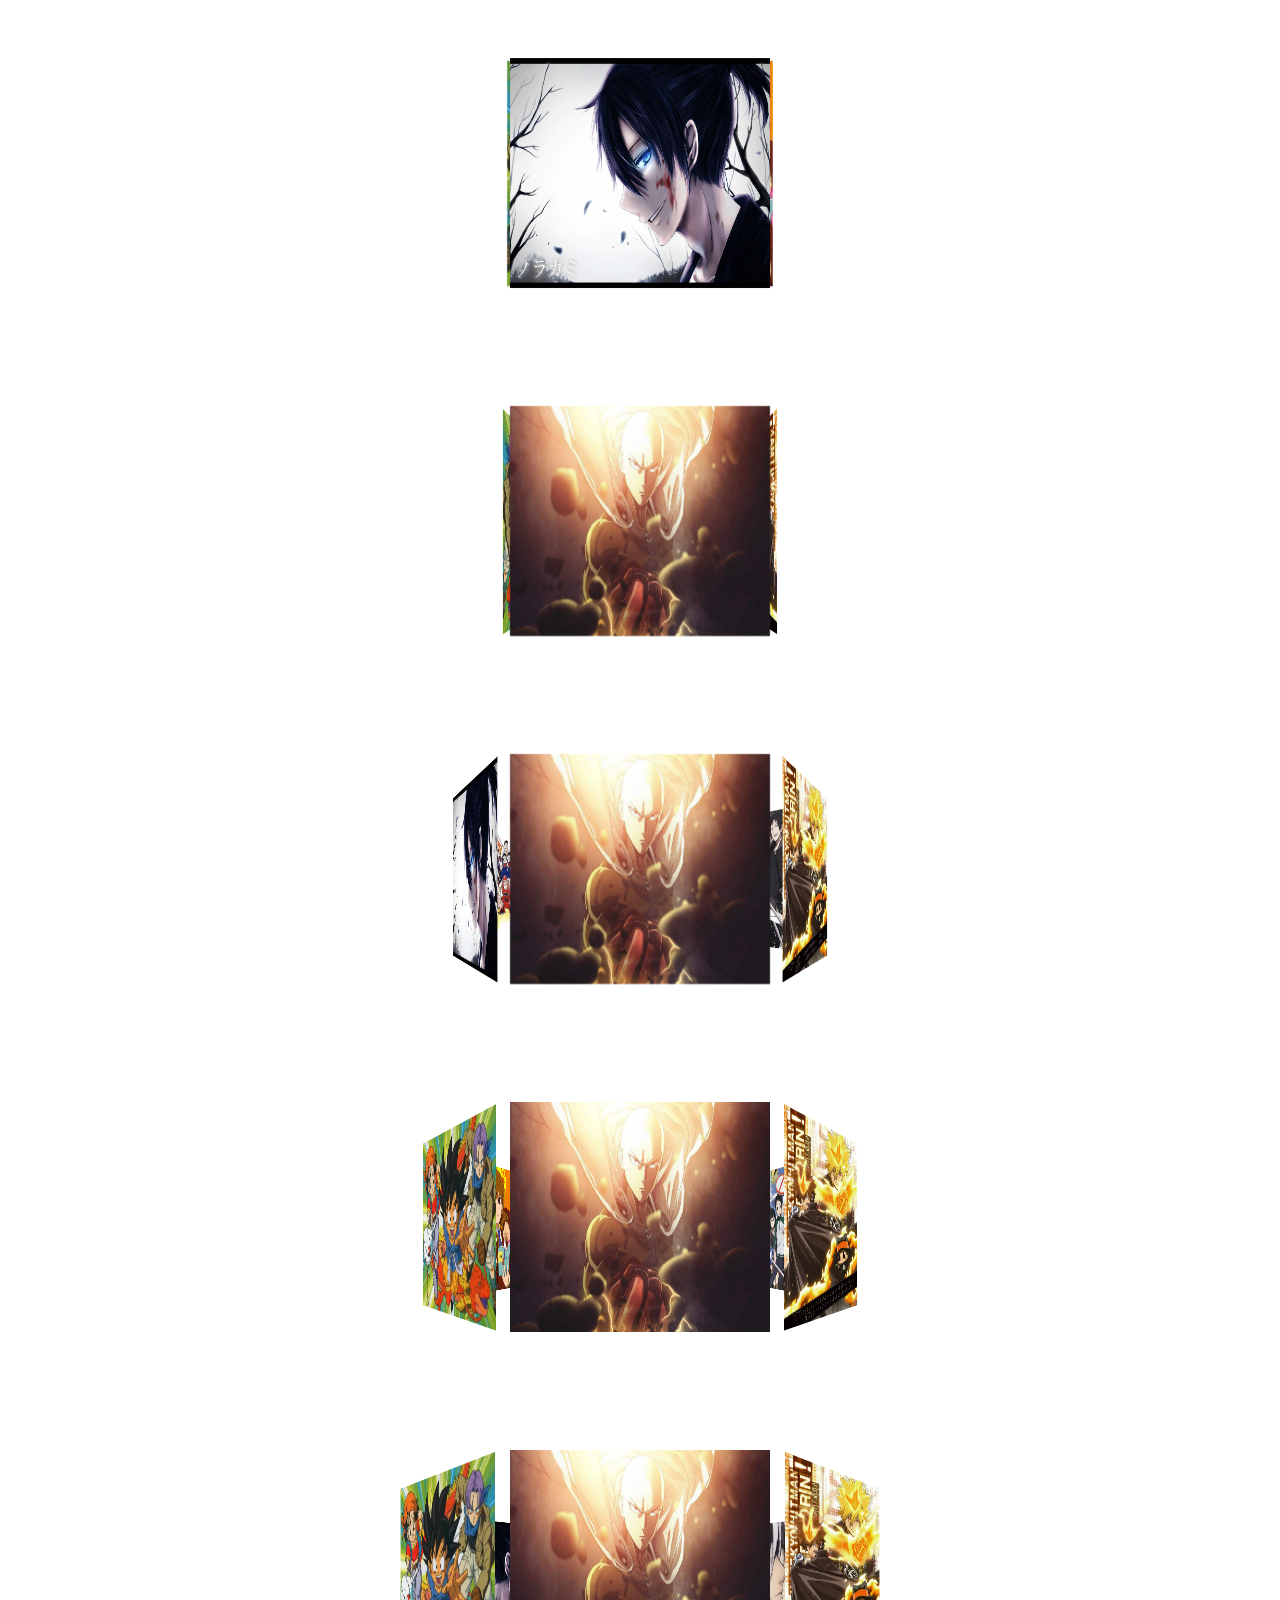
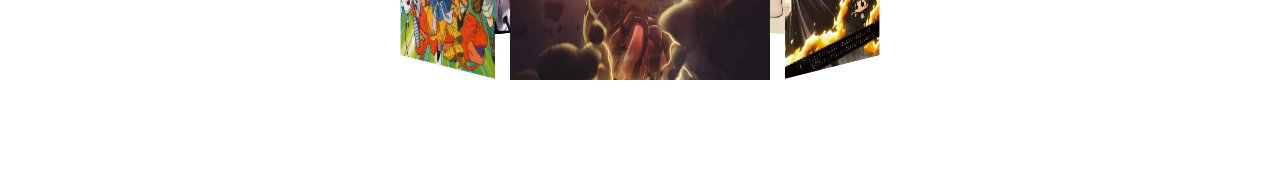
<file: rotate-slider/index.html>
<!DOCTYPE html>
<html lang="en">
<head>
    <meta charset="UTF-8">
    <title>rotate slider</title>
    <style>
        section {
            margin: 3em auto;
            max-width: 800px;
            height:300px;
            /*mark*/
            perspective: 500px;
        }
        figure {
            position: relative;
            margin: 0 auto;
            width: 35%;
            height: 250px;
            /*mark*/
            transform-style: preserve-3d;
            transition: all 1.2s;
            box-sizing: border-box;
        }
        figure img {
            width: 100%;
            height: 100%;
            position: absolute;
            top: 0;
            left: 0;
            /*mark*/
            box-sizing: border-box;
            padding: 10px;
        }
    </style>
</head>
<body>
    <section>
        <figure>
            <img src="img/6.jpg" />
            <img src="img/7.jpg" />
            <img src="img/8.jpg" />
        </figure>
    </section>
    <section>
        <figure>
            <img src="img/1.jpg" />
            <img src="img/2.jpg" />
            <img src="img/7.jpg" />
            <img src="img/8.jpg" />
        </figure>
    </section>
    <section>
        <figure>
            <img src="img/1.jpg" />
            <img src="img/2.jpg" />
            <img src="img/3.jpg" />
            <img src="img/4.jpg" />
            <img src="img/5.jpg" />
            <img src="img/6.jpg" />
        </figure>
    </section>
    <section>
        <figure>
            <img src="img/1.jpg" />
            <img src="img/2.jpg" />
            <img src="img/3.jpg" />
            <img src="img/4.jpg" />
            <img src="img/5.jpg" />
            <img src="img/7.jpg" />
            <img src="img/8.jpg" />
        </figure>
    </section>
    <section>
        <figure>
            <img src="img/1.jpg" />
            <img src="img/2.jpg" />
            <img src="img/3.jpg" />
            <img src="img/4.jpg" />
            <img src="img/5.jpg" />
            <img src="img/6.jpg" />
            <img src="img/7.jpg" />
            <img src="img/8.jpg" />
        </figure>
    </section>
    <script>
        let figure = document.querySelectorAll("figure")
        for(let i = 0;i < figure.length;i++) {
            let imgArr = figure[i].children
            let width = figure[i].clientWidth
            let apothem = getParam(width, imgArr.length).apothem
            let angle = getParam(width, imgArr.length).angle
            figure[i].style.transformOrigin = `50% 50% -${apothem}px`
            for(let j = 0;j < imgArr.length; j++) {
                imgArr[j].style.transform = `rotateY(${angle * j}deg)`
                imgArr[j].style.transformOrigin = `50% 50% -${apothem}px`
            }
            autoPlay(figure[i], angle, figure.length)
        }
        function getParam(width, len) {
            // apothem 
            let apothem = width / (2 * Math.tan(Math.PI / len))
            let angle = 360 / len
            return {
                apothem: apothem,
                angle: angle
            }
        }
        function autoPlay(el, angle, len) {
            let count = 1
            setInterval(()=> {
                el.style.transform = `rotateY(${angle * count}deg)`
                count ++
                }, 1200)
        }
    </script>
</body>
</html>
</file>
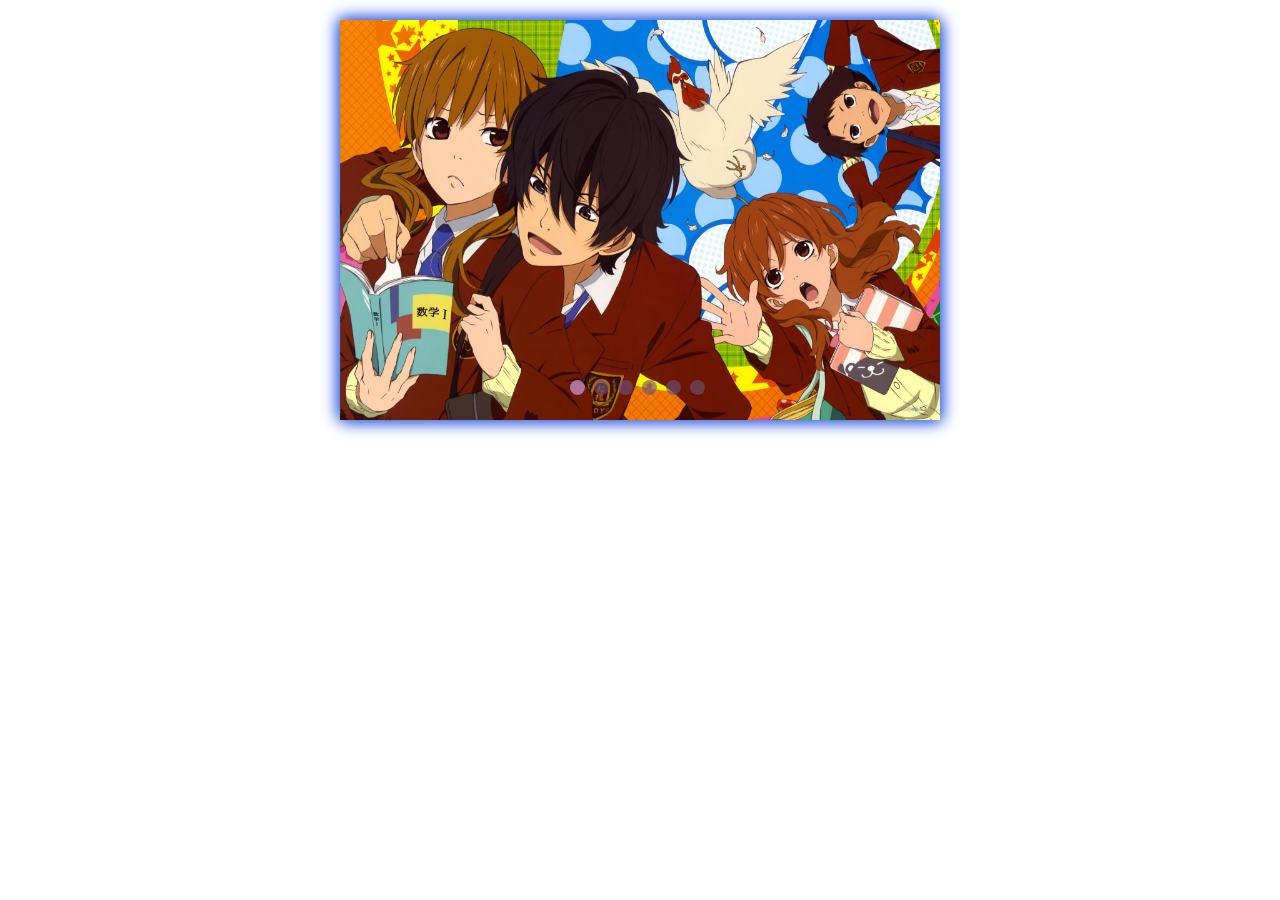
<file: scroll-slider/index.html>
<!DOCTYPE html>
<html lang="en">
<head>
    <meta charset="UTF-8">
    <title>Title</title>
    <link rel="stylesheet" href="css/style.css" />
</head>
<body>
    <div class="wrapper">
        <ul class="slider">
            <li current-index="1"><img src="img/邻座的怪同学.jpg" /></li>
            <li current-index="2"><img src="img/滑头鬼之孙.jpg" /></li>
            <li current-index="3"><img src="img/灌篮高手.jpg" /></li>
            <li current-index="4"><img src="img/野良神.jpg" /></li>
            <li current-index="5"><img src="img/一拳超人.jpg" /></li>
            <li current-index="6"><img src="img/无头骑士异闻录.jpg" /></li>
        </ul>
        <div class="dots">
            <span pic-id="1"></span>
            <span pic-id="2"></span>
            <span pic-id="3"></span>
            <span pic-id="4"></span>
            <span pic-id="5"></span>
            <span pic-id="6"></span>
        </div>
    </div>
    <script type="text/javascript" src="javascript/action.js"></script>
</body>
</html>
</file>
<file: scroll-slider/css/style.css>
* {
  padding: 0;
  margin: 0; }

.wrapper {
  margin: 20px auto;
  width: 600px;
  height: 400px;
  overflow: hidden;
  position: relative;
  color: #fff;
  box-shadow: 2px 2px 15px #3260e0, -2px -2px 15px #3260e0; }

.wrapper .dots {
  position: absolute;
  left: 0;
  right: 0;
  bottom: 0;
  margin: auto;
  width: 200px;
  height: 40px;
  z-index: 2;
  text-align: center; }

.dots span {
  margin-right: 5px;
  display: inline-block;
  background: #6b547c9c;
  width: 15px;
  height: 15px;
  border-radius: 50%; }

.slider {
  position: absolute;
  width: 4800px;
  height: 400px;
  top: 0;
  left: 0;
  z-index: 1;
  transition: all 0.6s; }

.wrapper li {
  list-style-type: none;
  display: inline-block;
  float: left; }

.wrapper img {
  width: 600px;
  height: 400px; }

/*# sourceMappingURL=style.css.map */
</file>
